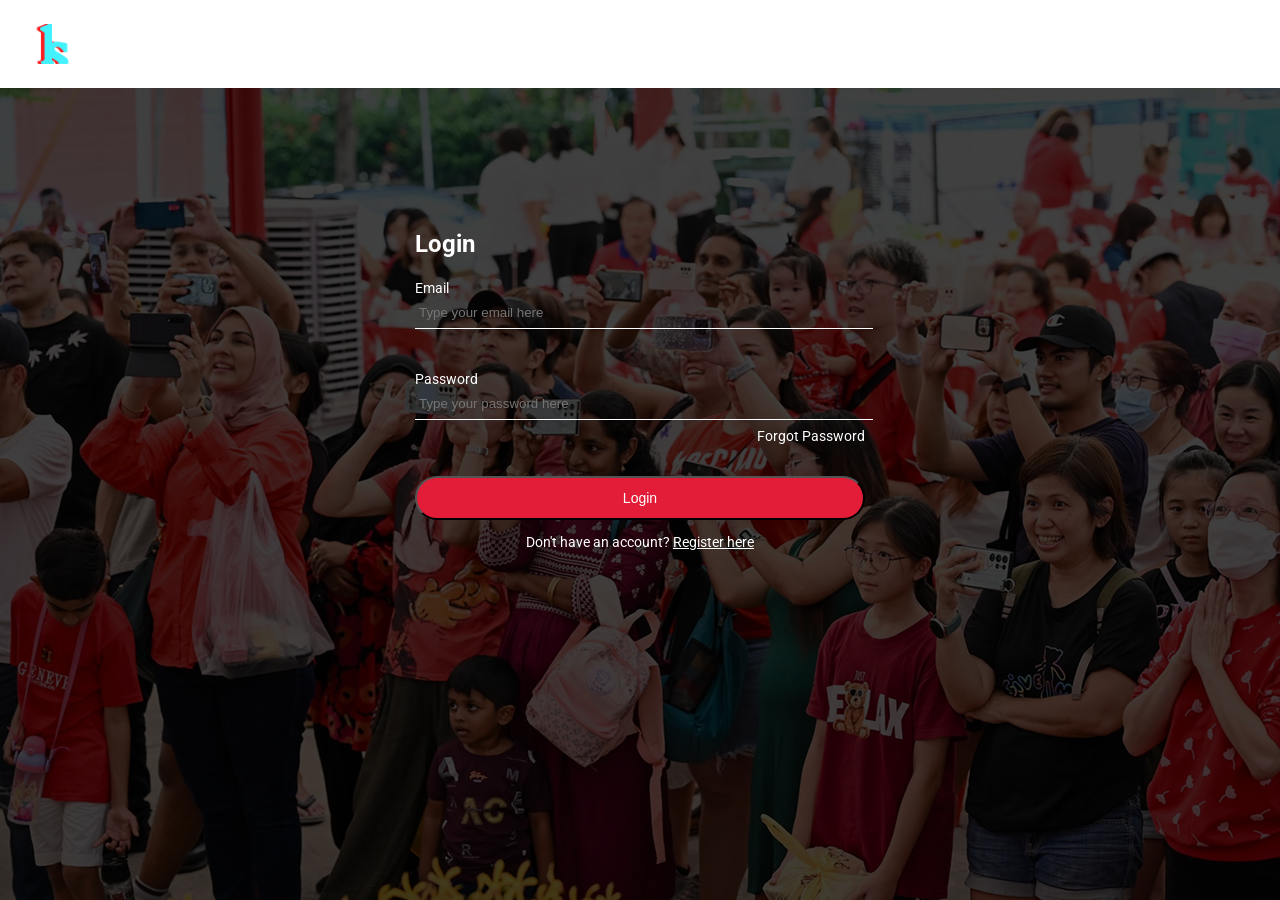
<file: www/index.htm>
<!DOCTYPE html>

<head>
    <title>Sign In</title>
    <link rel="stylesheet" href="index.css">
    <link rel="preconnect" href="https://fonts.googleapis.com">
    <link rel="preconnect" href="https://fonts.gstatic.com" crossorigin>
    <link href="https://fonts.googleapis.com/css2?family=Roboto:ital,wght@0,100..900;1,100..900&display=swap"
        rel="stylesheet">
    <meta name="viewport" content="width=device-width, initial-scale=1.0">
</head>

<body>
    <nav class="topnav">
        <img src="resources/logo.jpg" height="40">
        <ul class="topnavL">
            <!--             
            <li><a href="">Home</a></li>
            <li><a href="">News</a></li>
            <li><a href="">Contact</a></li>
            <li><a href="">About</a></li> -->

        </ul>
    </nav>

    <div class="signInFormDiv">
        <form class="signInForm">
            <h2>Login</h2>
            <div class="FormFieldSet">
                <label class="formFieldLabel" for="email">Email</label><br>
                <input class="formField" type="text" id="email" name="email" placeholder="Type your email here"><br>
                <span class="error-msg" id="email-error"></span>
            </div>

            <div class="FormFieldSet">
                <label class="formFieldLabel" for="pword">Password</label><br>
                <input class="formField" type="password" id="pword" name="pword"
                    placeholder="Type your password here"><br>
                <span class="error-msg" id="pword-error"></span>
                <span><a href="passwordRecovery.htm" class="forgotPassword">Forgot Password</a></span>
            </div>


            <button class="button" id="btn">
                Login
            </button>

            <p class="textbottom">Don't have an account? <a href="register.htm" class="link">Register here</a></p>

            </p>
        </form>
    </div>
    <script src="index.js"></script>
</body>

</html>
</file>
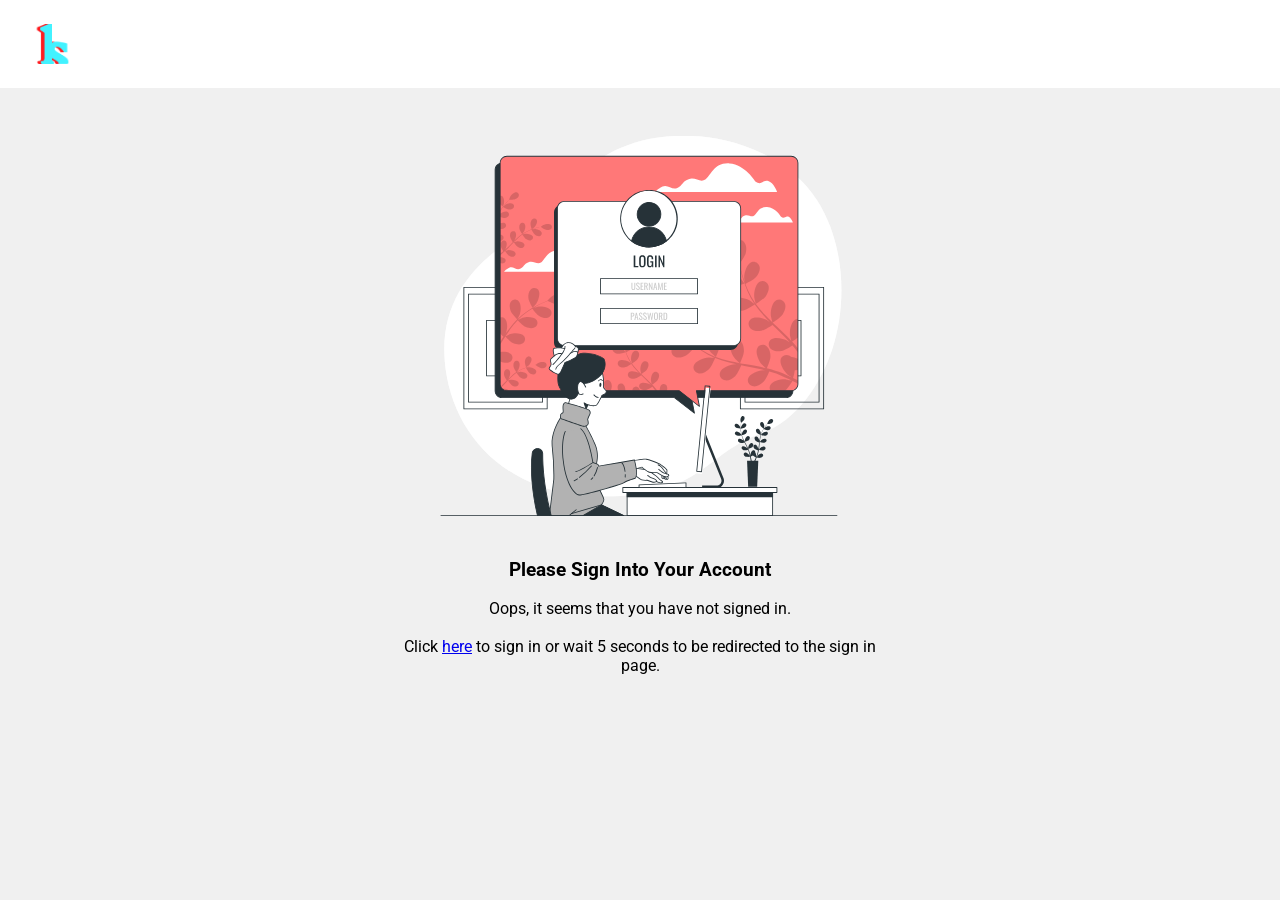
<file: www/notLoggedIn.htm>
<!DOCTYPE html>

<head>
    <title>Sign In</title>
    <meta http-equiv="refresh" content="5; url=/index.htm">
    <link rel="stylesheet" href="verified.css">
    <link rel="preconnect" href="https://fonts.googleapis.com">
    <link rel="preconnect" href="https://fonts.gstatic.com" crossorigin>
    <link href="https://fonts.googleapis.com/css2?family=Roboto:ital,wght@0,100..900;1,100..900&display=swap"
        rel="stylesheet">
    <meta name="viewport" content="width=device-width, initial-scale=1.0">
</head>

<body>
    <nav class="topnav">
        <img src="resources/logo.jpg" height="40">
    </nav>

    <div class="div">
        <img src="resources/notLoggedIn.svg" height="380">

        <div class="divtext">
            <h3>
                Please Sign Into Your Account
            </h3>
            <p> Oops, it seems that you have not signed in. <br> <br> Click <a href="/index.htm">here</a> to
                sign in or
                wait 5
                seconds to be redirected to the sign in page.</p>
        </div>



    </div>
    <script src="index.js"></script>
</body>

</html>
</file>
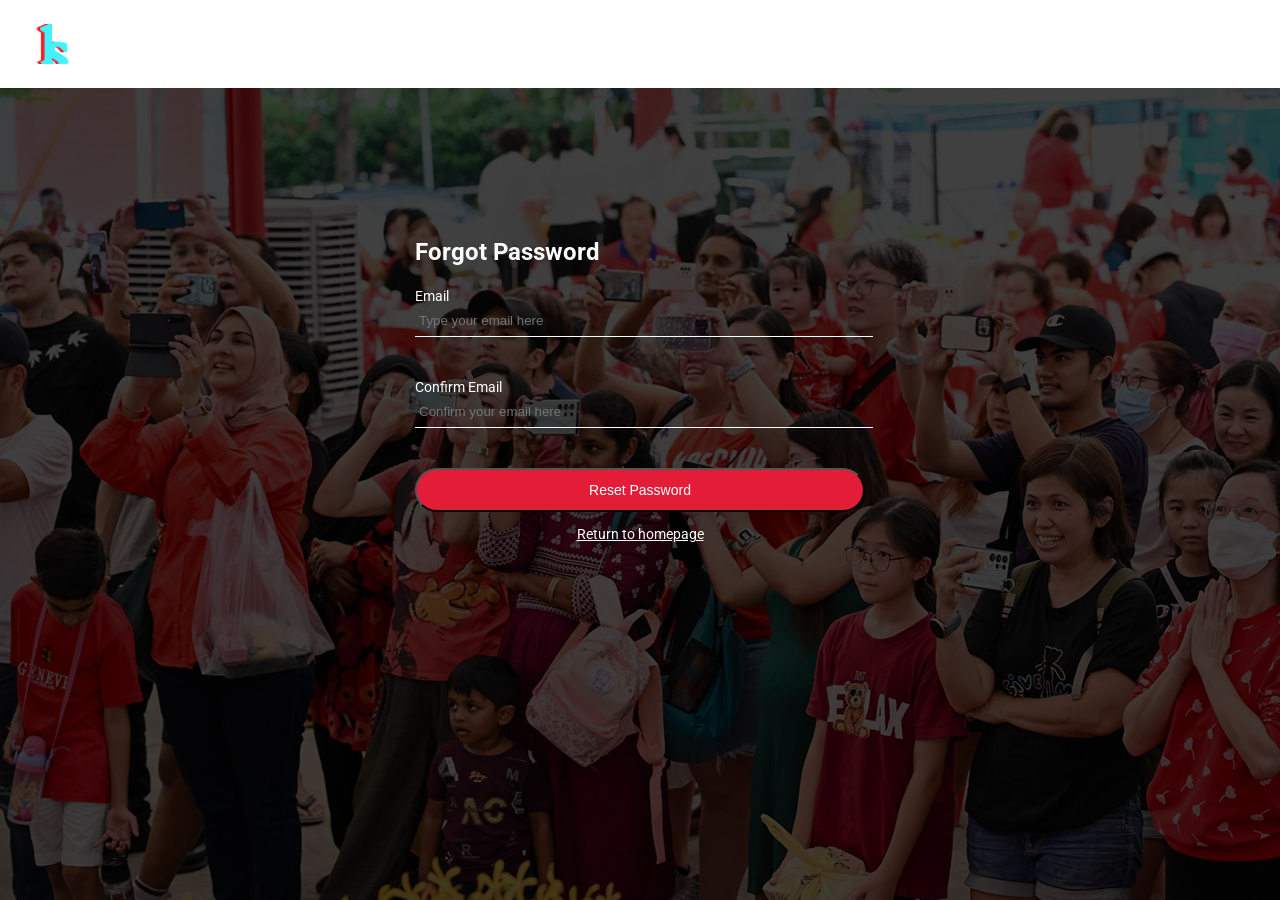
<file: www/passwordRecovery.htm>
<!DOCTYPE html>

<head>
    <title>Password Recovery</title>
    <link rel="stylesheet" href="index.css">
    <link rel="preconnect" href="https://fonts.googleapis.com">
    <link rel="preconnect" href="https://fonts.gstatic.com" crossorigin>
    <link href="https://fonts.googleapis.com/css2?family=Roboto:ital,wght@0,100..900;1,100..900&display=swap"
        rel="stylesheet">
    <meta name="viewport" content="width=device-width, initial-scale=1.0">
</head>

<body>
    <nav class="topnav">
        <img src="resources/logo.jpg" height="40">
        <ul class="topnavL">
            <!--             
            <li><a href="">Home</a></li>
            <li><a href="">News</a></li>
            <li><a href="">Contact</a></li>
            <li><a href="">About</a></li> -->

        </ul>
    </nav>

    <div class="signInFormDiv">
        <form class="signInForm">
            <h2>Forgot Password</h2>
            <div class="FormFieldSet">
                <label class="formFieldLabel" for="email">Email</label><br>
                <input class="formField" type="text" id="email" name="email" placeholder="Type your email here"><br>
                <span class="error-msg" id="email-error"></span>
                <span class="success-msg" id="email-success"></span>
            </div>

            <div class="FormFieldSet">
                <label class="formFieldLabel" for="cemail">Confirm Email</label><br>
                <input class="formField" type="text" id="cemail" name="cemail"
                    placeholder="Confirm your email here"><br>
                <span class="error-msg" id="cemail-error"></span>
            </div>


            <button class="button" id="btn">
                Reset Password
            </button>

            <p class="textbottom"><a href="index.htm" class="link">Return to homepage</a></p>

            </p>
        </form>
    </div>
    <script src="passwordRecovery.js"></script>
</body>

</html>
</file>
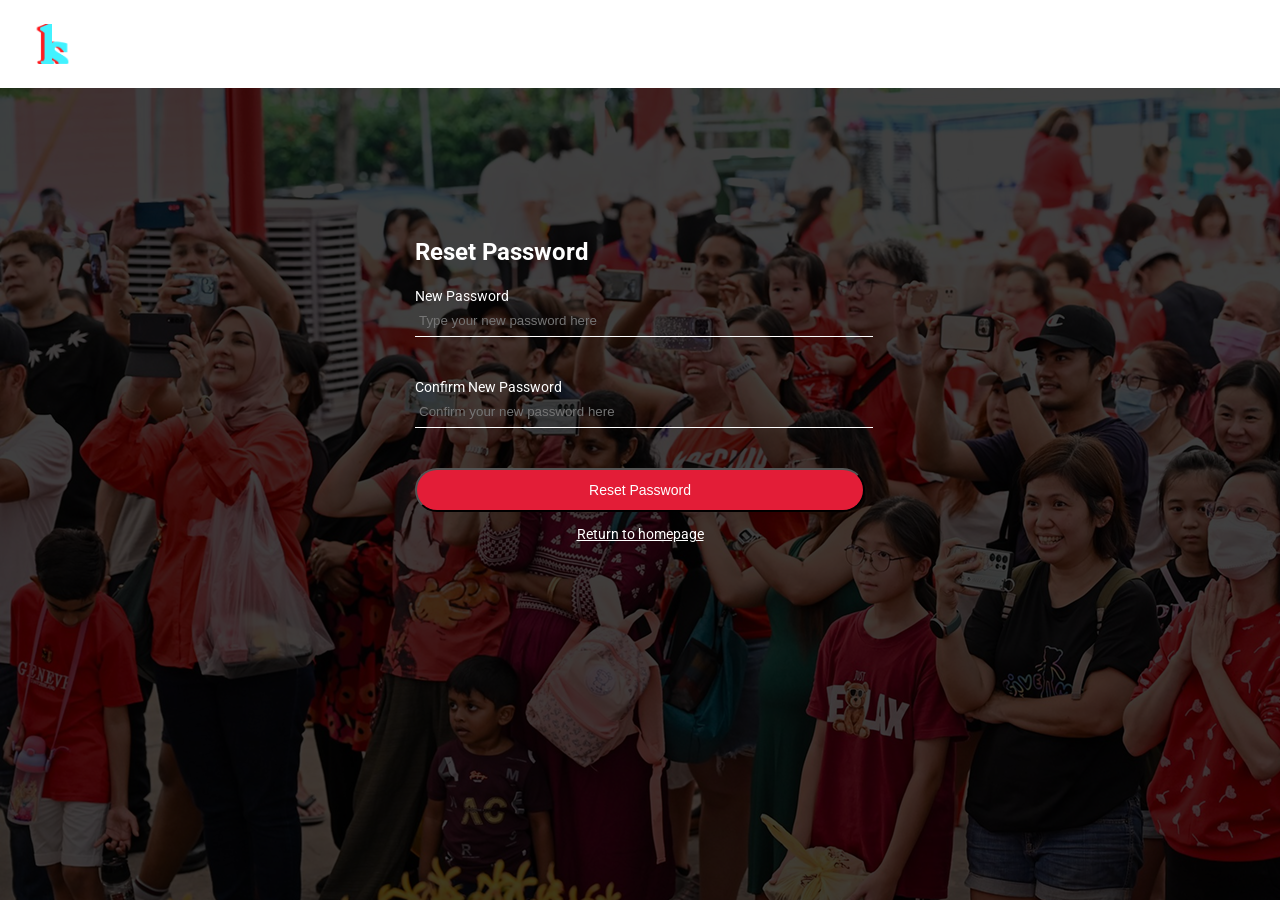
<file: www/recoverPassword.htm>
<!DOCTYPE html>

<head>
    <title>Reset Password</title>
    <link rel="stylesheet" href="index.css">
    <link rel="preconnect" href="https://fonts.googleapis.com">
    <link rel="preconnect" href="https://fonts.gstatic.com" crossorigin>
    <link href="https://fonts.googleapis.com/css2?family=Roboto:ital,wght@0,100..900;1,100..900&display=swap"
        rel="stylesheet">
    <meta name="viewport" content="width=device-width, initial-scale=1.0">
</head>

<body>
    <nav class="topnav">
        <img src="resources/logo.jpg" height="40">
        <ul class="topnavL">
            <!--             
            <li><a href="">Home</a></li>
            <li><a href="">News</a></li>
            <li><a href="">Contact</a></li>
            <li><a href="">About</a></li> -->

        </ul>
    </nav>

    <div class="signInFormDiv">
        <form class="signInForm">
            <h2>Reset Password</h2>
            <div class="FormFieldSet">
                <label class="formFieldLabel" for="password">New Password</label><br>
                <input class="formField" type="password" id="password" name="password"
                    placeholder="Type your new password here"><br>
                <span class="error-msg" id="password-error"></span>
                <span class="success-msg" id="password-success"></span>
            </div>

            <div class="FormFieldSet">
                <label class="formFieldLabel" for="cpassword">Confirm New Password</label><br>
                <input class="formField" type="password" id="cpassword" name="cpassword"
                    placeholder="Confirm your new password here"><br>
                <span class="error-msg" id="cpassword-error"></span>
            </div>


            <button class="button" id="btn">
                Reset Password
            </button>

            <p class="textbottom"><a href="index.htm" class="link">Return to homepage</a></p>

            </p>
        </form>
    </div>
    <script src="recoverPassword.js"></script>
</body>

</html>
</file>
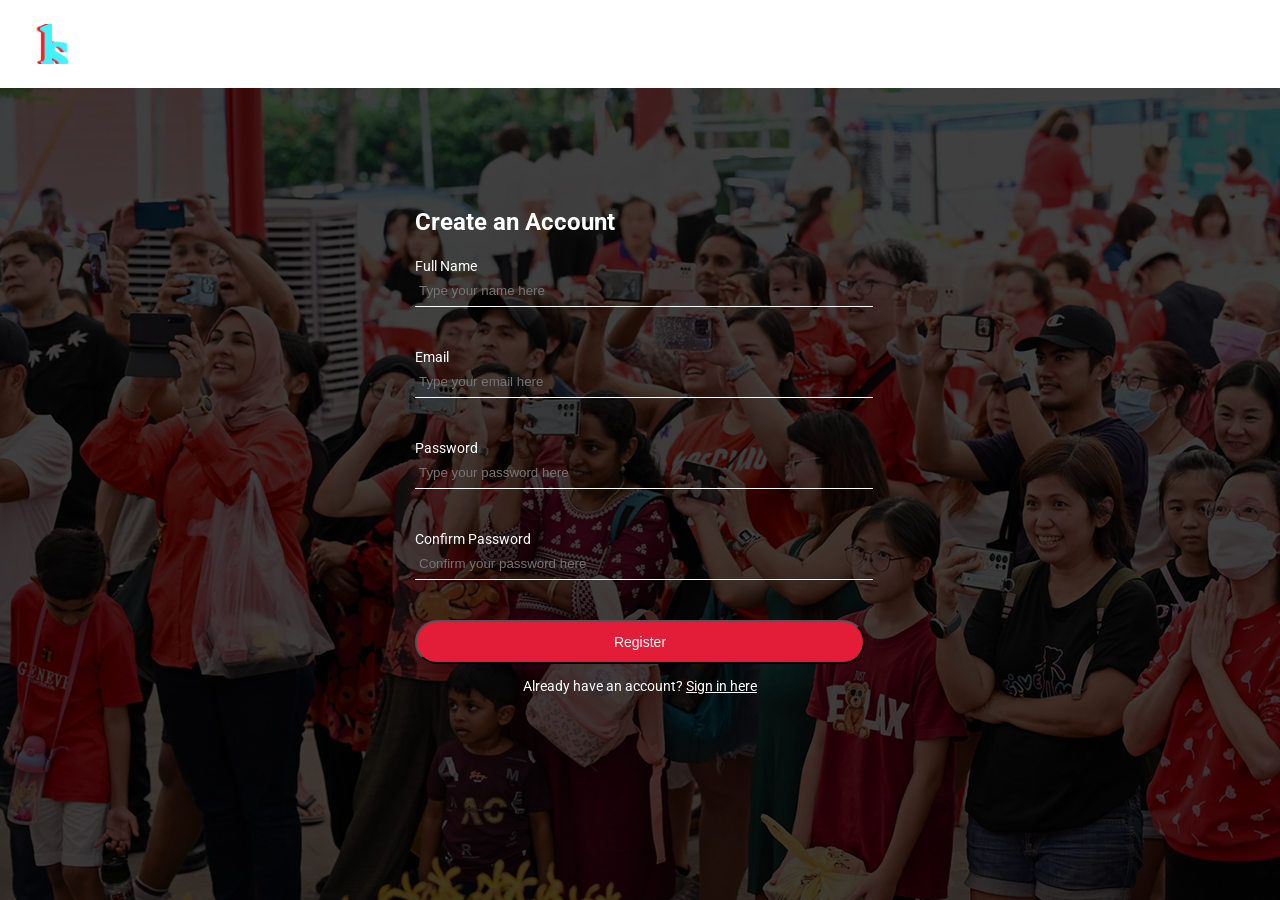
<file: www/register.htm>
<!DOCTYPE html>

<head>
    <title>Sign In</title>
    <link rel="stylesheet" href="index.css">
    <link rel="preconnect" href="https://fonts.googleapis.com">
    <link rel="preconnect" href="https://fonts.gstatic.com" crossorigin>
    <link href="https://fonts.googleapis.com/css2?family=Roboto:ital,wght@0,100..900;1,100..900&display=swap"
        rel="stylesheet">
    <meta name="viewport" content="width=device-width, initial-scale=1.0">
</head>

<body>
    <nav class="topnav">
        <img src="resources/logo.jpg" height="40">
        <ul class="topnavL">
            <!--             
            <li><a href="">Home</a></li>
            <li><a href="">News</a></li>
            <li><a href="">Contact</a></li>
            <li><a href="">About</a></li> -->

        </ul>
    </nav>

    <div class="signUpFormDiv">
        <form class="signInForm">
            <h2>Create an Account</h2>
            <div class="FormFieldSet">
                <label class="formFieldLabel" for="name">Full Name</label><br>
                <input class="formField" type="text" id="name" name="name" placeholder="Type your name here"><br>
                <span class="error-msg" id="name-error"></span>
                <span class="success-msg" id="name-success"></span>
            </div>

            <div class="FormFieldSet">
                <label class="formFieldLabel" for="email">Email</label><br>
                <input class="formField" type="text" id="email" name="email" placeholder="Type your email here"><br>
                <span class="error-msg" id="email-error"></span>
                <span class="success-msg" id="email-success"></span>
            </div>

            <div class="FormFieldSet">
                <label class="formFieldLabel" for="pword">Password</label><br>
                <input class="formField" type="password" id="pword" name="pword"
                    placeholder="Type your password here"><br>
                <span class="error-msg" id="pword-error"></span>
                <span class="success-msg" id="pword-success"></span>
            </div>

            <div class="FormFieldSet">
                <label class="formFieldLabel" for="cpword">Confirm Password</label><br>
                <input class="formField" type="password" id="cpword" name="pword"
                    placeholder="Confirm your password here"><br>
                <span class="error-msg" id="cpword-error"></span>
                <span class="success-msg" id="cpword-success"></span>
            </div>


            <button class="button" id="btn">
                Register
            </button>

            <p class="textbottom">Already have an account? <a href="index.htm" class="link">Sign in here</a></p>
        </form>
    </div>

    <script src="register.js"></script>
</body>

</html>
</file>
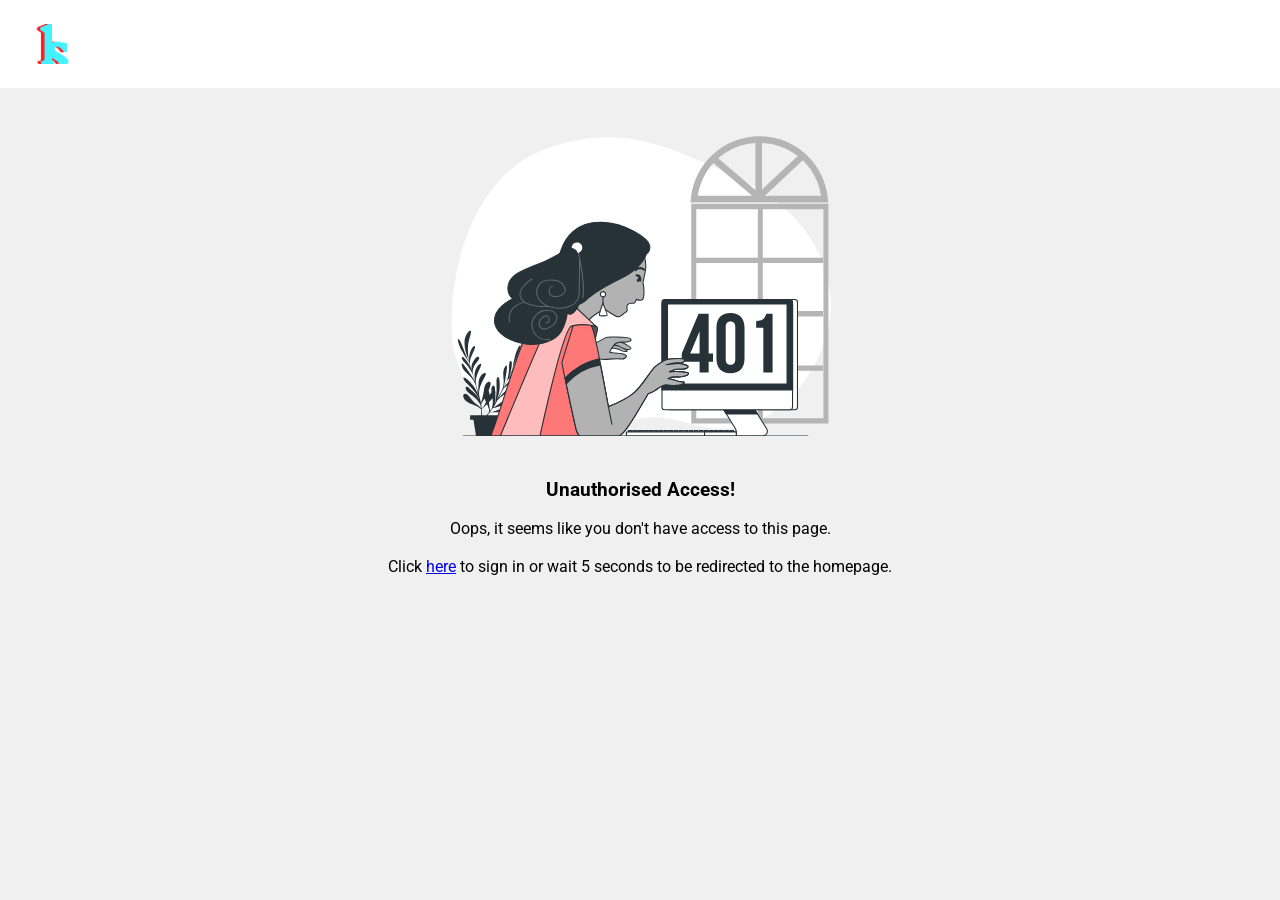
<file: www/unauthorised.htm>
<!DOCTYPE html>

<head>
    <title>Sign In</title>
    <meta http-equiv="refresh" content="5; url=/index.htm">
    <link rel="stylesheet" href="verified.css">
    <link rel="preconnect" href="https://fonts.googleapis.com">
    <link rel="preconnect" href="https://fonts.gstatic.com" crossorigin>
    <link href="https://fonts.googleapis.com/css2?family=Roboto:ital,wght@0,100..900;1,100..900&display=swap"
        rel="stylesheet">
    <meta name="viewport" content="width=device-width, initial-scale=1.0">


</head>

<body>
    <nav class="topnav">
        <img src="resources/logo.jpg" height="40">
    </nav>

    <div class="div">
        <img src="resources/unauthorised.svg" height="300">

        <div class="divtext">
            <h3>
                Unauthorised Access!
            </h3>
            <p> Oops, it seems like you don't have access to this page. <br> <br> Click <a href="/index.htm">here</a> to
                sign in or wait 5
                seconds to be redirected to the homepage.</p>
        </div>



    </div>
    <script src="index.js"></script>
</body>

</html>
</file>
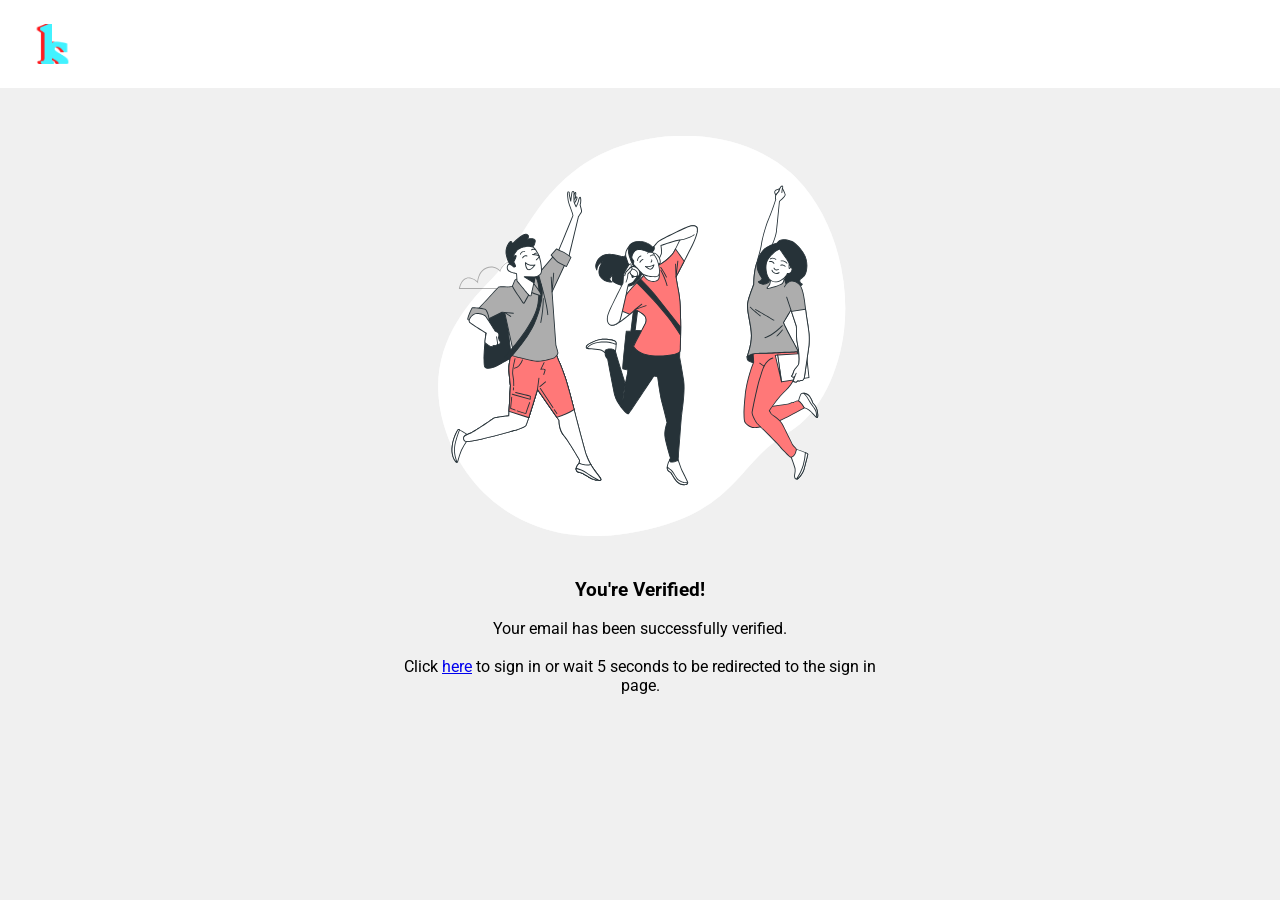
<file: www/verified.htm>
<!DOCTYPE html>

<head>
    <title>Sign In</title>
    <meta http-equiv="refresh" content="3; url=/index.htm">
    <link rel="stylesheet" href="verified.css">
    <link rel="preconnect" href="https://fonts.googleapis.com">
    <link rel="preconnect" href="https://fonts.gstatic.com" crossorigin>
    <link href="https://fonts.googleapis.com/css2?family=Roboto:ital,wght@0,100..900;1,100..900&display=swap"
        rel="stylesheet">
    <meta name="viewport" content="width=device-width, initial-scale=1.0">
</head>

<body>
    <nav class="topnav">
        <img src="resources/logo.jpg" height="40">
    </nav>

    <div class="div">
        <img src="resources/verified.svg" height="400">

        <div class="divtext">
            <h3>
                You're Verified!
            </h3>
            <p> Your email has been successfully verified. <br> <br> Click <a href="/index.htm">here</a> to sign in or
                wait 5
                seconds to be redirected to the sign in page.</p>
        </div>



    </div>
    <script src="index.js"></script>
</body>

</html>
</file>
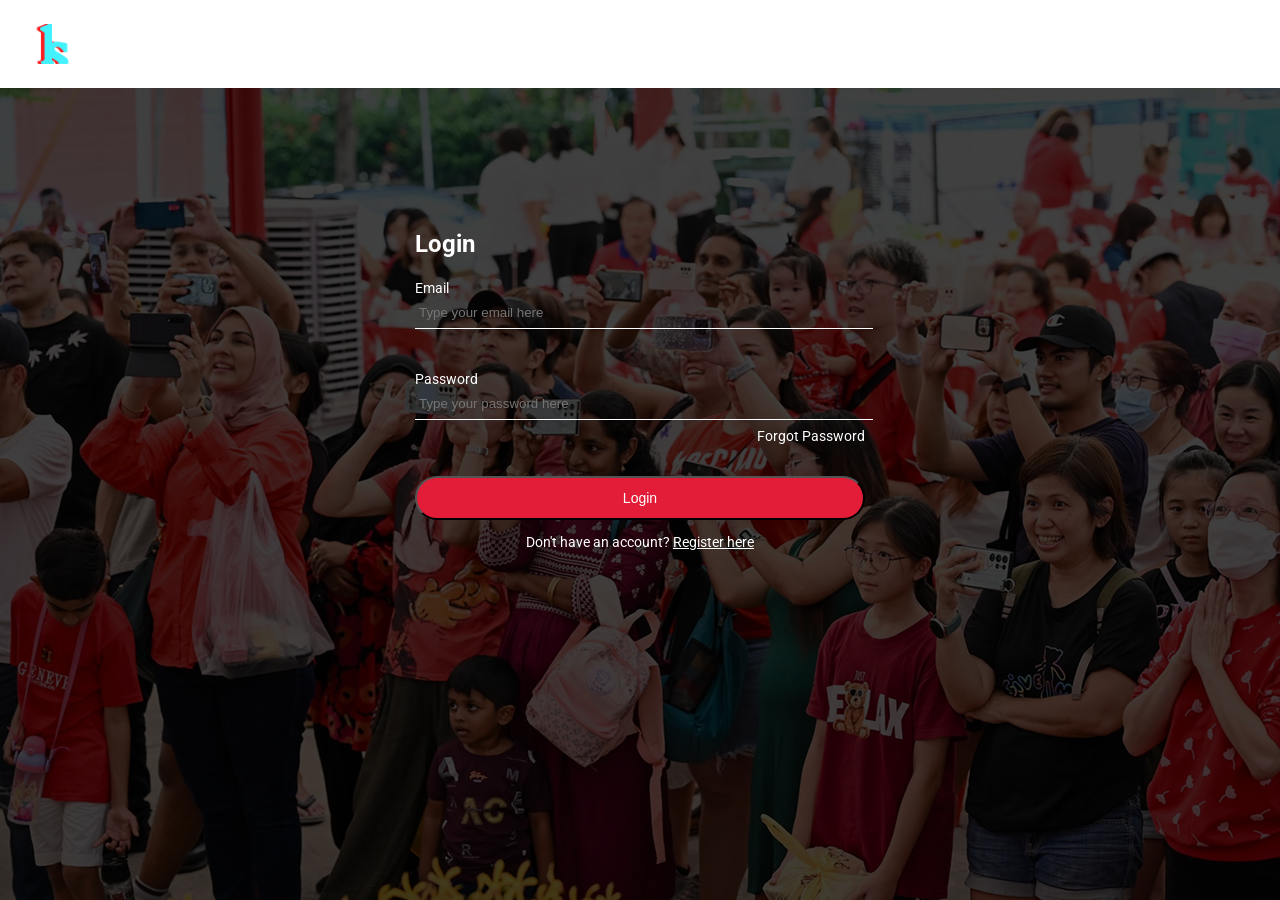
<file: www/admin/addItem.htm>
<!DOCTYPE html>

<head>
    <title>Admin Homepage</title>
    <link rel="stylesheet" href="addItem.css">
    <link rel="stylesheet" href="topnav.css">
    <link rel="stylesheet" href="switch.css">
    <link rel="preconnect" href="https://fonts.googleapis.com">
    <link rel="preconnect" href="https://fonts.gstatic.com" crossorigin>
    <link href="https://fonts.googleapis.com/css2?family=Roboto:ital,wght@0,100..900;1,100..900&display=swap"
        rel="stylesheet">
    <meta name="viewport" content="width=device-width, initial-scale=1.0">
</head>

<body>
    <div id="notificationArea" class="notification hidden"></div>
    <nav class="topnav">
        <div class="nav-left">
            <img src="../resources/logo.jpg" alt="Logo" class="nav-logo">
        </div>

        <button class="hamburger" id="hamburger">&#9776;</button>

        <div class="navright" id="nav-menu">
            <ul class="topnavL">
                <li class="unselected"><a href="/admin/homepage.htm">Manage Items</a></li>
                <li class="unselected"><a href="/admin/manageUsers.htm">Manage Users</a></li>
            </ul>
            <button id="logout">Log Out</button>
        </div>
    </nav>


    <div id="body">
        <h2>Add New Item</h2>
        <div class="formFields">

            <form>
                <div class="yourBid">
                    <label for="itemNameF">Item Name</label>
                    <input class="single" id="itemNameF" type="text" placeholder="Type item name">
                    <span class="error-msg" id="itemname-error"></span>
                </div>

                <div class="yourBid">
                    <label for="itemDescF">Item Description</label>
                    <textarea class="multi" rows="4" cols="50" placeholder="Type item description here"
                        id="itemDescF"></textarea>
                    <span class="error-msg" id="itemdesc-error"></span>
                </div>

                <div class="yourBid">
                    <label for="priceF">Starting Bid</label>
                    <div class="inputWithDollar">
                        <span class="dollarSign">$</span>
                        <input class="single" id="priceF" type="number" min="0" step="0.01"
                            placeholder="Type starting bid here">
                    </div>
                    <span class="error-msg" id="price-error"></span>
                </div>

                <div class="yourBid">
                    <label for="bidOpen">Open Bid?</label>
                    <label class="switch">
                        <input type="checkbox" id="bidOpen">
                        <span class="slider round"></span>
                    </label>
                </div>


                <div class="yourBid">
                    <label for="uploadImageF">Upload Image</label>
                    <input class="upload" id="uploadImageF" type="file" accept="image/*">
                </div>

                <button type="submit" id="submit">Add Item</button>
            </form>


        </div>


    </div>

    <script src="addItem.js"></script>
</body>

</html>
</file>
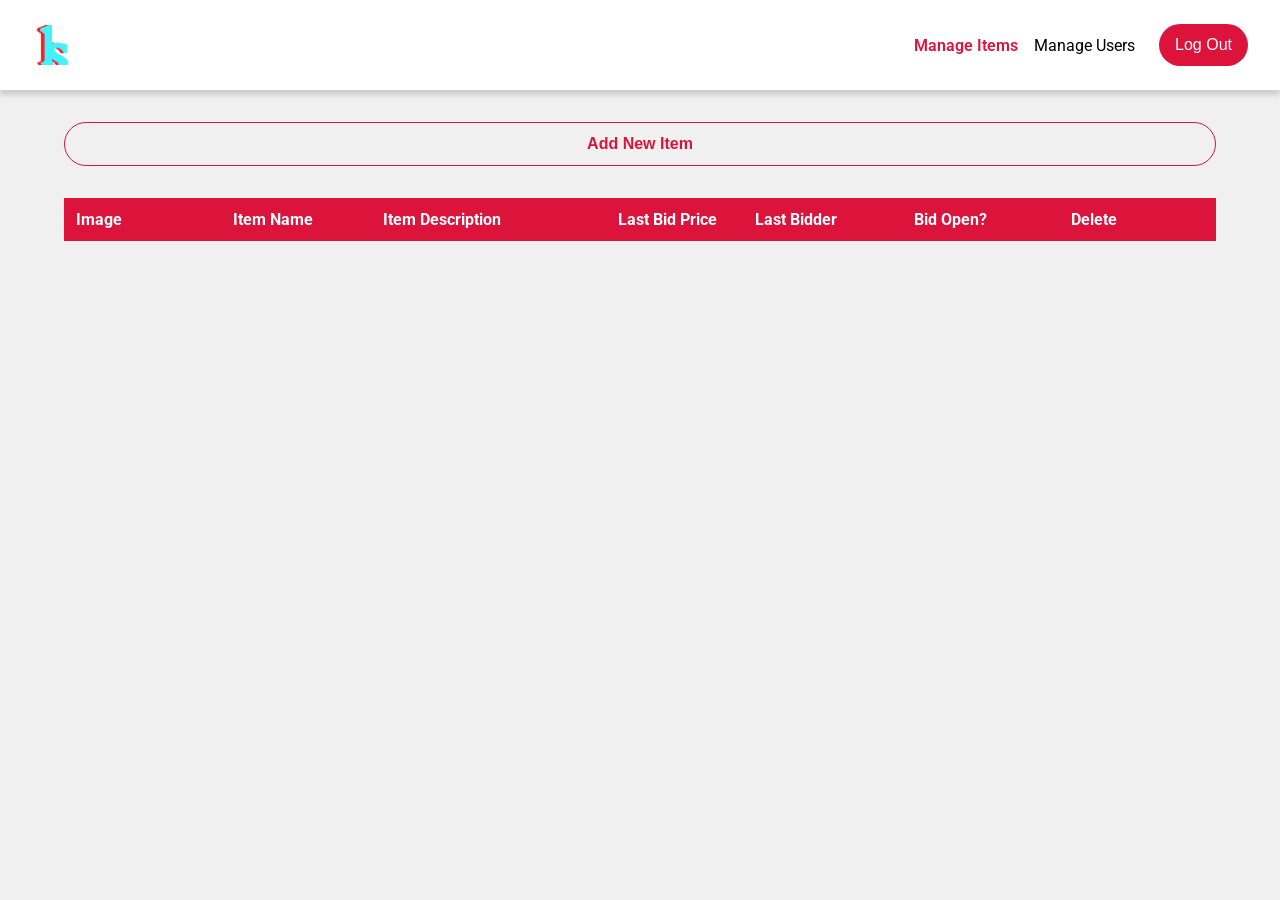
<file: www/admin/homepage.htm>
<!DOCTYPE html>

<head>
    <title>Admin Homepage</title>
    <link rel="stylesheet" href="homepage.css">
    <link rel="stylesheet" href="topnav.css">
    <link rel="stylesheet" href="switch.css">
    <link rel="stylesheet" href="../user/notification.css">
    <link rel="preconnect" href="https://fonts.googleapis.com">
    <link rel="preconnect" href="https://fonts.gstatic.com" crossorigin>
    <link href="https://fonts.googleapis.com/css2?family=Roboto:ital,wght@0,100..900;1,100..900&display=swap"
        rel="stylesheet">
    <meta name="viewport" content="width=device-width, initial-scale=1.0">

</head>

<body>
    <div id="notificationArea" class="notification hidden"></div>
    <nav class="topnav">
        <div class="nav-left">
            <img src="../resources/logo.jpg" alt="Logo" class="nav-logo">
        </div>

        <button class="hamburger" id="hamburger">&#9776;</button>

        <div class="navright" id="nav-menu">
            <ul class="topnavL">
                <li class="selected"><a href="">Manage Items</a></li>
                <li class="unselected"><a href="/admin/manageUsers.htm">Manage Users</a></li>
            </ul>
            <button id="logout">Log Out</button>
        </div>
    </nav>


    <div id="body">

        <div id="btnDiv"><button id="addItemBtn">Add New
                Item</button></div>
        <table id="tableOfItems">
            <thead>
                <tr id="headers">
                    <th id="image" width="10vw">Image</th>
                    <th id="itemName" width="20vw">Item Name</th>
                    <th id="itemDesc" width="20vw">Item Description</th>
                    <th id="price" width="10vw">Last Bid Price</th>
                    <th id="lastBidder" width="20vw">Last Bidder</th>
                    <th id="bidOpen" width="10vw">Bid Open?</th>
                    <th id="bidAction" width="10vw">Delete</th>
                </tr>
            </thead>
            <tbody>

            </tbody>
        </table>

    </div>


    <script src="homepage.js"></script>
</body>

</html>
</file>
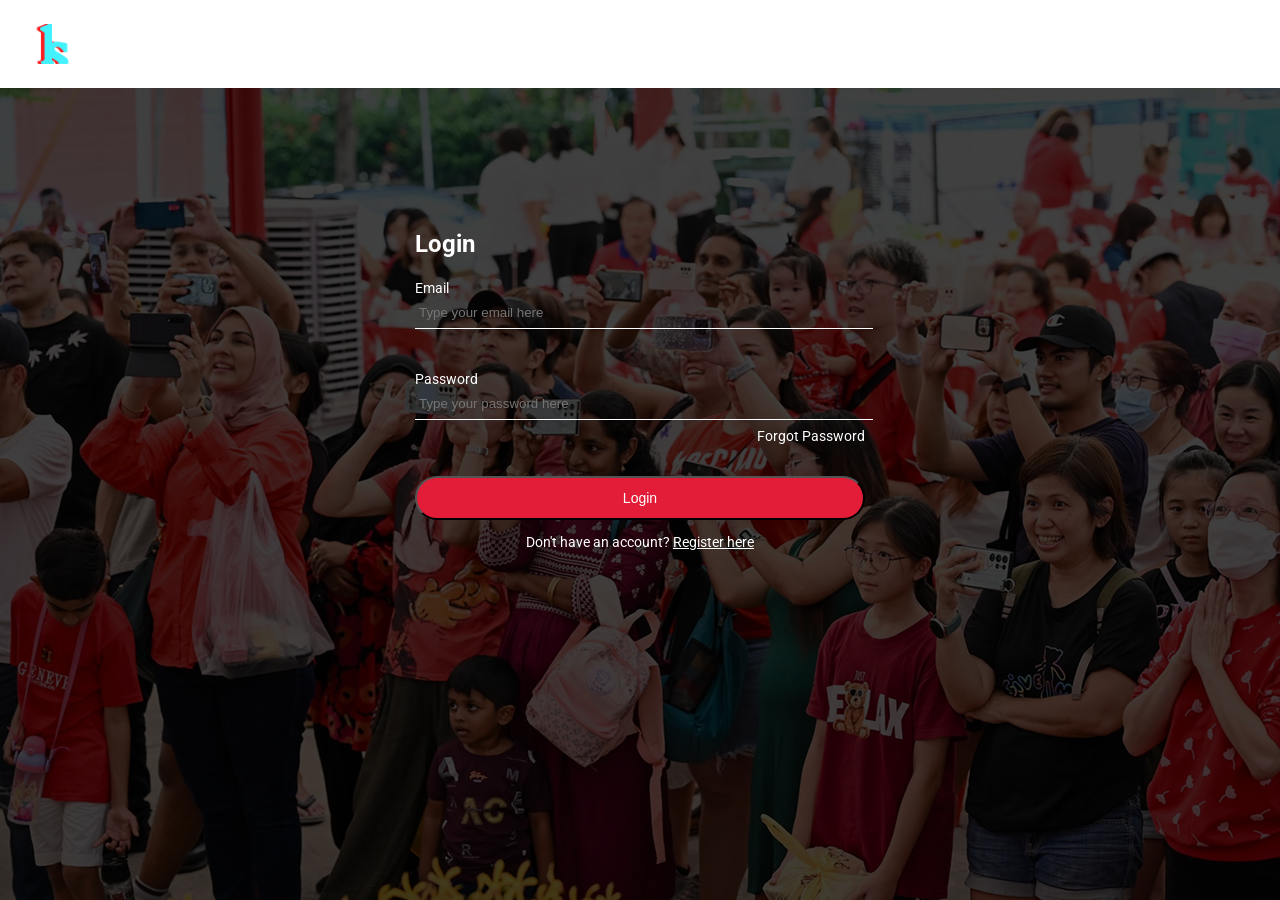
<file: www/admin/manageUsers.htm>
<!DOCTYPE html>

<head>
    <title>Admin Homepage</title>
    <link rel="stylesheet" href="homepage.css">
    <link rel="stylesheet" href="topnav.css">
    <link rel="stylesheet" href="../user/notification.css">
    <link rel="preconnect" href="https://fonts.googleapis.com">
    <link rel="preconnect" href="https://fonts.gstatic.com" crossorigin>
    <link href="https://fonts.googleapis.com/css2?family=Roboto:ital,wght@0,100..900;1,100..900&display=swap"
        rel="stylesheet">
</head>

<body>
    <div id="notificationArea" class="notification hidden"></div>
    <nav class="topnav">
        <div class="nav-left">
            <img src="../resources/logo.jpg" alt="Logo" class="nav-logo">
        </div>

        <button class="hamburger" id="hamburger">&#9776;</button>

        <div class="navright" id="nav-menu">
            <ul class="topnavL">
                <li class="unselected"><a href="/admin/homepage.htm">Manage Items</a></li>
                <li class="selected"><a href="">Manage Users</a></li>
            </ul>
            <button id="logout">Log Out</button>
        </div>
    </nav>


    <div id="body">
        <table id="tableOfItems">
            <thead>
                <tr id="headers">
                    <th id="name" width="40vw">Name</th>
                    <th id="email" width="40vw">Email</th>
                    <th id="deleteAction" width="10vw">Delete</th>
                </tr>
            </thead>
            <tbody></tbody>
        </table>


    </div>


    <script src="manageUsers.js"></script>
</body>

</html>
</file>
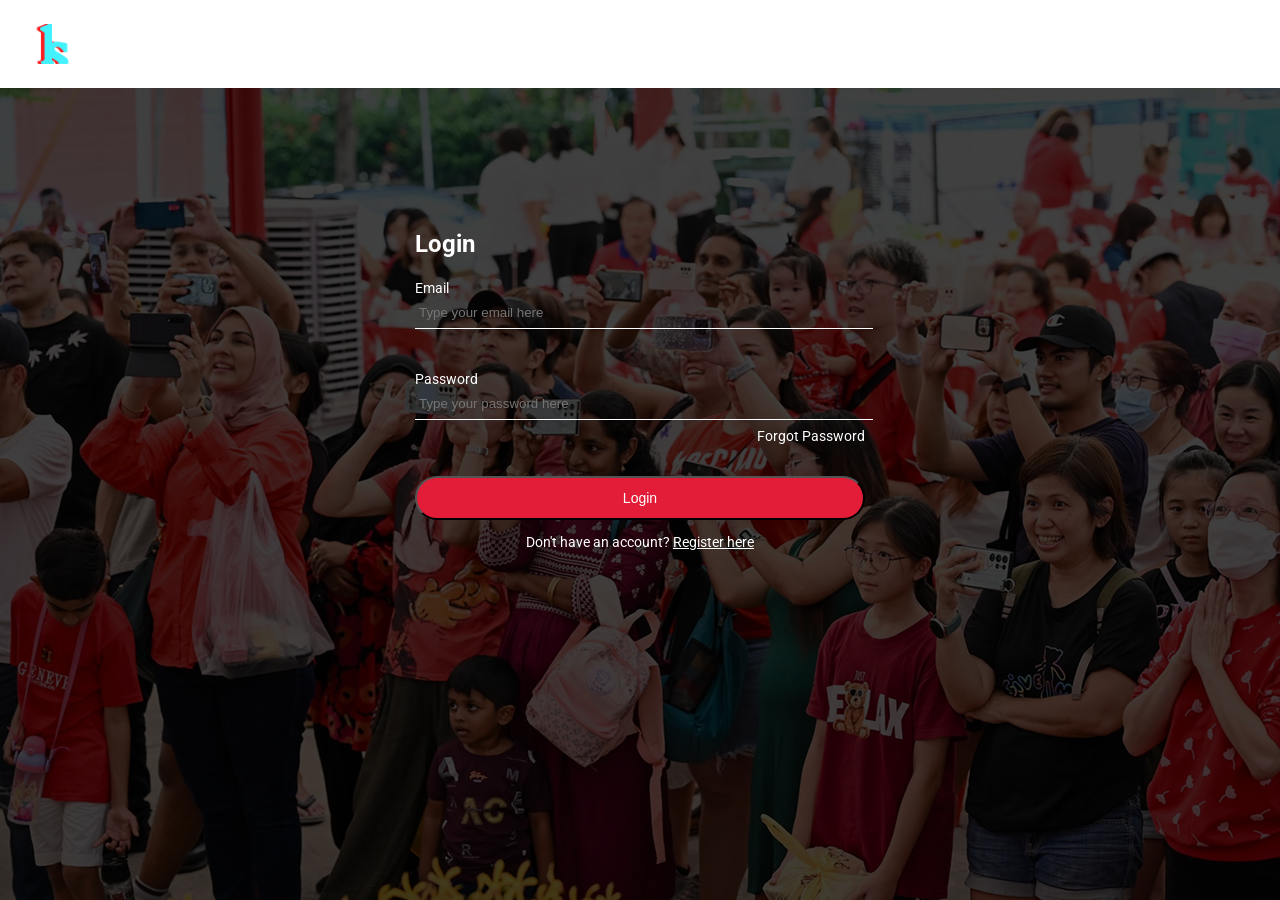
<file: www/user/bidItem.htm>
<!DOCTYPE html>

<head>
    <title>Admin Homepage</title>
    <link rel="stylesheet" href="bidItem.css">
    <link rel="stylesheet" href="notification.css">
    <link rel="stylesheet" href="topnav.css">
    <link rel="preconnect" href="https://fonts.googleapis.com">
    <link rel="preconnect" href="https://fonts.gstatic.com" crossorigin>
    <link href="https://fonts.googleapis.com/css2?family=Roboto:ital,wght@0,100..900;1,100..900&display=swap"
        rel="stylesheet">
    <meta name="viewport" content="width=device-width, initial-scale=1.0">
</head>

<body>
    <div id="notificationArea" class="notification hidden"></div>
    <nav class="topnav">
        <div class="nav-left">
            <img src="../resources/logo.jpg" alt="Logo" class="nav-logo">
        </div>

        <button class="hamburger" id="hamburger">&#9776;</button>

        <div class="navright" id="nav-menu">
            <ul class="topnavL">
                <li class="unselected"><a href="/user/homepage.htm">All Items</a></li>
                <li class="unselected"><a href="/user/myBids.htm">My Bids</a></li>
                <li class="unselected"><a href="/user/profile.htm">Profile</a></li>
            </ul>
            <button id="logout">Log Out</button>
        </div>
    </nav>

    <div id="body">
        <h2 id="itemNameF">Title</h2>
        <div class="itemInfo">
            <img id="imgF">
            <div class="subItemInfo">
                <div class="set">
                    <h4>Item Description</h4>
                    <p id="descF"></p>
                </div>

                <div class="set">
                    <h4>Last Bidder</h4>
                    <p id="lastBidderF"></p>
                </div>

                <div class="set">
                    <h4>Current Bid Amount</h4>
                    <p id="currentBidF"></p>
                </div>
            </div>

        </div>
        <div class="yourBid">
            <label>Your Bid</label>
            <input type=" text" id='bid' placeholder="Type your bid here...">
            <span class="error-msg" id="bid-error"></span>
            <span class="success-msg" id="bid-success"></span>
        </div>

        <button id="submit">Bid for Item</button>


    </div>

    <script src="bidItem.js"></script>
</body>

</html>
</file>
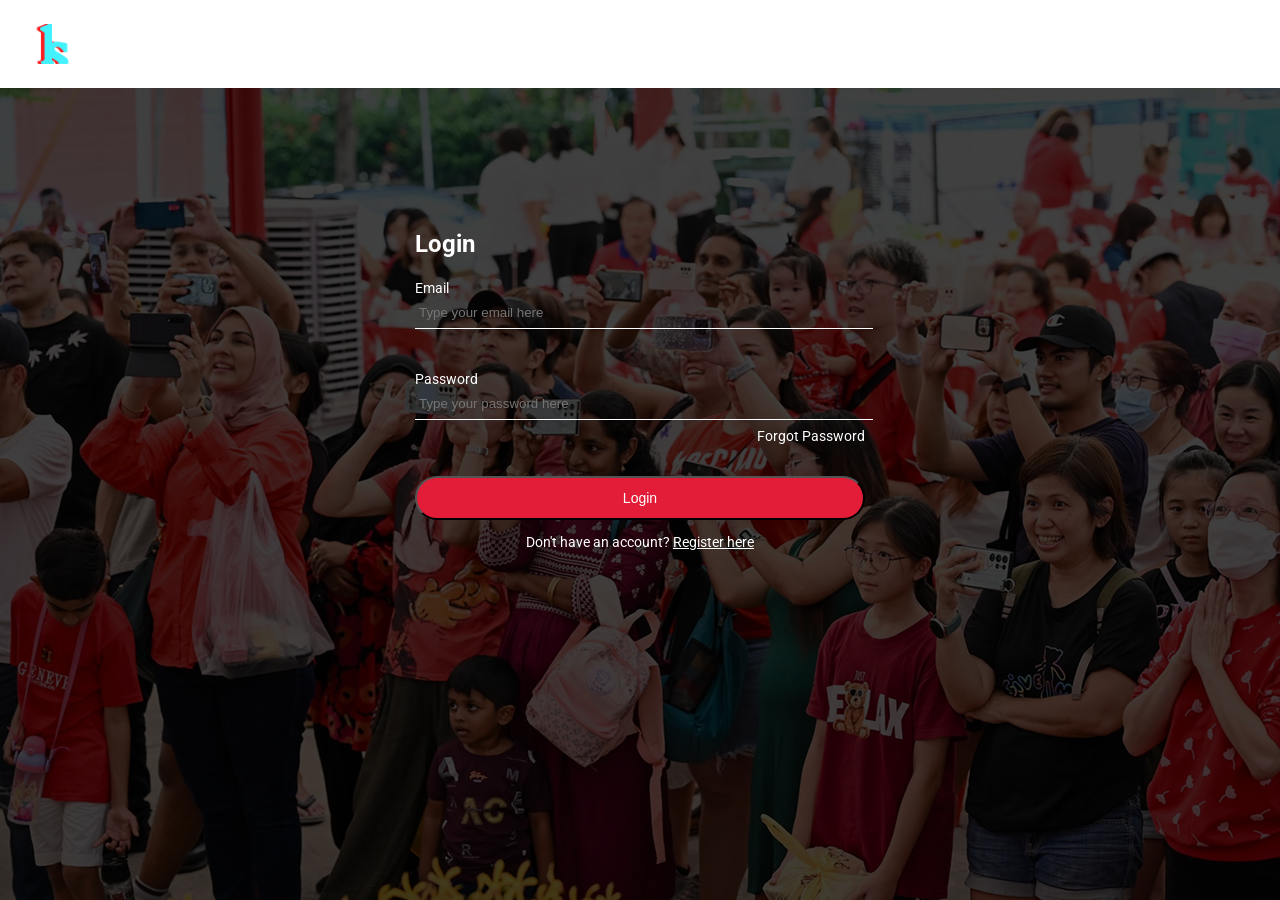
<file: www/user/profile.htm>
<!DOCTYPE html>

<head>
    <title>Admin Homepage</title>
    <link rel="stylesheet" href="profile.css">
    <link rel="stylesheet" href="topnav.css">
    <link rel="stylesheet" href="notification.css">
    <link rel="preconnect" href="https://fonts.googleapis.com">
    <link rel="preconnect" href="https://fonts.gstatic.com" crossorigin>
    <link href="https://fonts.googleapis.com/css2?family=Roboto:ital,wght@0,100..900;1,100..900&display=swap"
        rel="stylesheet">
    <meta name="viewport" content="width=device-width, initial-scale=1.0">
</head>

<body>
    <div id="notificationArea" class="notification hidden"></div>
    <nav class="topnav">
        <div class="nav-left">
            <img src="../resources/logo.jpg" alt="Logo" class="nav-logo">
        </div>

        <button class="hamburger" id="hamburger">&#9776;</button>

        <div class="navright" id="nav-menu">
            <ul class="topnavL">
                <li class="unselected"><a href="/user/homepage.htm">All Items</a></li>
                <li class="unselected"><a href="/user/myBids.htm">My Bids</a></li>
                <li class="selected"><a href="">Profile</a></li>
            </ul>
            <button id="logout">Log Out</button>
        </div>
    </nav>

    <div id="body">
        <h3>Your Profile</h3>

        <div class="yourBid">
            <label>Your Name</label>
            <input type="text" id='nameF'>
            <span class="error-msg" id="name-error"></span>
            <span class="success-msg" id="name-success"></span>
        </div>

        <div class="yourBid">
            <label>Your Email</label>
            <input type="text" id='emailF'>
            <span class="error-msg" id="email-error"></span>
            <span class="success-msg" id="email-success"></span>
        </div>

        <button id="submit" class="btn">Save Changes</button>


    </div>

    <div id="body">
        <h3>Change Password</h3>

        <div class="yourBid">
            <label>Your Current Password</label>
            <input type="password" id='cPasswordF' placeholder="Type your current password here">
            <span class="error-msg" id="cPassword-error"></span>
            <span class="success-msg" id="cpassword-success"></span>
        </div>

        <div class="yourBid">
            <label>Your New Password</label>
            <input type="password" id='nPasswordF' placeholder="Type your new password here">
            <span class="error-msg" id="nPassword-error"></span>
            <span class="success-msg" id="nPassword-success"></span>
        </div>

        <button id="changePassword" class="btn">Change Password</button>


    </div>


    <script src="profile.js"></script>
</body>

</html>
</file>
<file: www/index.css>
body {
    background-color: white;
    background-image: url(resources/signInBg.png);
    margin: 0 auto;
    height: 100vh;
    width: 100vw;
    font-family: "Roboto", sans-serif;
}

.topnav {
    margin: 0 auto;
    background-color: white;
    display: flex;
    flex-direction: row;
    justify-content: space-between;
    padding-left: 32px;
    padding-right: 40px;
    padding-top: 24px;
    padding-bottom: 24px;
}

.topnav ul {
    list-style-type: none;
    display: flex;
    flex-direction: row;
    gap: 16px;
    margin: 0;
    padding: 0;
    align-items: center;
}



.topnavL li a {
    color: black;
    text-decoration: none;

}

.signInFormDiv {
    width: 100vw;
    height: 70vh;
    display: flex;
    flex-direction: column;
    align-items: center;
}

.signUpFormDiv {
    width: 100vw;
    height: 80vh;
    display: flex;
    flex-direction: column;
    align-items: center;
}

.signInForm {
    color: white;
    margin: auto;
    width: 50vh;
    display: flex;
    flex-direction: column;
}

.formFieldLabel {
    font-size: 14px;
    width: 100%;
}

.formField {
    background-color: transparent;
    color: white;
    border: none;
    border-bottom: 1px solid #fff;
    padding: 8px 4px;
    outline: none;
    /* margin-bottom: 16px; */
    width: 100%;
}

.formField:focus {
    border-bottom: 2px solid #007BFF;
}

.FormFieldSet {
    margin-bottom: 32px;
}

.button {
    background-color: #E31D37;
    width: 100%;
    color: white;
    padding: 12px;
    text-align: center;
    border-radius: 40px;
    font-size: 14px;

}

.button:hover {
    border-color: white;
    background-color: white;
    color: crimson;
    border-width: 1px;
}

.textbottom {
    font-size: 14px;
    text-align: center;
}

.link {
    color: white;
}

a:hover {
    color: aqua;
}

.error {
    border-color: red;
}

.error-msg {
    color: red;
    font-size: 0.875rem;
    display: block;
    margin-top: 8px;
}


.success-msg {
    color: rgb(80, 255, 80);
    font-size: 0.875rem;
    display: block;
    margin-top: 8px;
}

.forgotPassword {
    color: white;
    font-size: 0.875rem;
    display: block;
    margin-top: 8px;
    text-align: right;
    text-decoration: none;

}

@media (max-width: 600px) {
    .topnav {
        width: 100%;
        flex-direction: column;
        padding: 16px;
        gap: 16px;
        align-items: flex-start;
    }

    .signInFormDiv {
        height: auto;
        padding: 24px 16px;
    }

    .signInForm {
        width: 100%;
        max-width: 400px;
    }

    .formField,
    .button {
        font-size: 16px;
    }

    .button {
        padding: 14px;
    }

    .textbottom,
    .formFieldLabel,
    .forgotPassword {
        font-size: 16px;
    }

    .signUpFormDiv {
        padding: 16px;
        height: auto;
    }

    .signInForm {
        width: 100%;
        max-width: 360px;
    }

    h2 {
        font-size: 1.5rem;
        text-align: center;
    }

    input.formField {
        font-size: 1rem;
        padding: 12px 8px;
        box-sizing: border-box;
    }

    .FormFieldSet {
        width: 100%;
    }

    .button {
        font-size: 1rem;
        padding: 14px;
        margin-top: 8px;
    }

    .textbottom {
        font-size: 1rem;
        margin-top: 16px;
    }
}
</file>
<file: www/verified.css>
body {
    background-color: #f0f0f0;
    margin: 0 auto;
    height: 100vh;
    width: 100vw;
    font-family: "Roboto", sans-serif;
}

.topnav {
    margin: 0 auto;
    background-color: white;
    display: flex;
    flex-direction: row;
    justify-content: space-between;
    padding-left: 32px;
    padding-right: 40px;
    padding-top: 24px;
    padding-bottom: 24px;
}

.topnav ul {
    list-style-type: none;
    display: flex;
    flex-direction: row;
    gap: 16px;
    margin: 0;
    padding: 0;
    align-items: center;
}



.topnavL li a {
    color: black;
    text-decoration: none;

}

.div {
    width: 85vw;
    height: 80vh;
    margin: auto;
    margin-top: 3em;
    display: flex;
    flex-direction: column;
    align-items: center;
    gap: 24px
}

.divtext {
    text-align: center;
    width: 40vw;
}

@media (max-width: 600px) {
    .topnav {
        width: 100%;
        flex-direction: column;
        align-items: flex-start;
        padding: 16px;
        gap: 8px;
    }

    .div {
        width: 100vw;
        padding: 0 16px;
    }

    .divtext {
        width: 100%;
        font-size: 1rem;
    }

    .divtext h3 {
        font-size: 1.25rem;
    }

    .divtext p {
        font-size: 1rem;
        line-height: 1.6;
    }

    .div img {
        height: auto;
        max-width: 80%;
    }
}
</file>
<file: www/admin/addItem.css>
body {
    background-color: #F0F0F0;
    margin: 0 auto;
    height: 100vh;
    width: 100vw;
    font-family: "Roboto", sans-serif;
    align-items: center;
    font-size: 1em;
}

#body {
    width: 90vw;
    background-color: white;
    margin: auto;
    padding: 32px;
    margin-top: 32px
}

.itemInfo {
    display: flex;
    flex-direction: row;
    justify-content: space-between;
}

.subItemInfo {
    width: 60vw;
}

.yourBid {
    display: flex;
    flex-direction: column;
    width: auto;
    margin-bottom: 24px;
    gap: 8px;
}

label {
    font-weight: 600;
}

input.single {
    height: 40px;
    padding-left: 16px;
    width: 100%;
    background-color: #F0F0F0;
    border: 0;
    border-bottom: 1px solid #898989;
    font-size: inherit;
}

input.upload {
    margin-top: 8px;
    padding-left: 16px;
    font-size: inherit;
}

#itemNameF {
    width: auto;
}

textarea.multi {
    width: auto;
    height: 80px;
    padding-left: 16px;
    padding-top: 12px;
    background-color: #F0F0F0;
    border: 0;
    border-bottom: 1px solid #898989;
    font-family: inherit;
    font-size: 1em;
}

#submit {
    width: 90vw;
    font-size: 16px;
    background-color: crimson;
    color: white;
    margin-top: 32px;
    padding-top: 12px;
    padding-bottom: 12px;
    border: none;
    border-radius: 40px;
    font-weight: 600;
}

.inputWithDollar {
    position: relative;
    display: flex;
    align-items: center;
    width: 100%;
}

.inputWithDollar .dollarSign {
    position: absolute;
    left: 12px;
    font-size: 16px;
    font-weight: 600;
    color: #333;
    pointer-events: none;
}

.inputWithDollar input {
    padding-left: 28px;
    /* make room for dollar sign */
}

.error {
    border-color: red;
}

.error-msg {
    color: red;
    font-size: 0.875rem;
    margin-top: 4px;
    display: block;
}

.navright {
    display: flex;
    flex-direction: row;
    gap: 24px;
}

@media (max-width: 768px) {

    #body {
        width: 90vw;
        padding: 16px;
        box-sizing: border-box;
    }

    .itemInfo,
    .subItemInfo {
        flex-direction: column;
        width: 100%;
    }

    .yourBid {
        width: auto;
        margin: 16px;
    }

    input.single,
    textarea.multi,
    input.upload {
        font-size: 1rem;
        width: auto;
    }

    .inputWithDollar input {
        width: 100%;
    }

    #submit {
        width: 100%;
        font-size: 1.1rem;
        padding: 14px 0;
        border-radius: 40px;
        margin-top: 24px;
        text-align: center;
    }
}
</file>
<file: www/admin/topnav.css>
.topnav {
    display: flex;
    flex-direction: row;
    justify-content: space-between;
    flex-wrap: wrap;
    padding: 24px 32px;
    background-color: white;
    box-shadow: rgba(0, 0, 0, 0.15) 0px 5px 5px;
    align-items: center;
    row-gap: 12px;
}

.nav-logo {
    height: 40px;
    max-width: 100%;
}

.nav-left {
    display: flex;
    align-items: center;
    gap: 16px;
}

.hamburger {
    display: none;
    font-size: 28px;
    background: none;
    border: none;
    cursor: pointer;
    color: crimson;
}

.navright {
    display: flex;
    flex-direction: row;
    gap: 24px;
    align-items: center;
}

.topnav ul {
    list-style-type: none;
    display: flex;
    gap: 16px;
    margin: 0;
    padding: 0;
    align-items: center;
}

.topnavL li a {
    text-decoration: none;
    color: black;
}

li.unselected a:hover {
    color: crimson;
}

li.selected a {
    color: crimson;
    font-weight: 600;
}

#logout {
    background-color: crimson;
    color: white;
    font-weight: 400;
    font-size: 1em;
    border-radius: 30px;
    border-width: 0;
    padding: 12px 16px;
    cursor: grab;
}

/* ========== MOBILE ========== */
@media (max-width: 768px) {
    .hamburger {
        display: block;
        margin-left: auto;
    }

    .navright {
        display: none;
        width: 100%;
        flex-direction: column;
        justify-content: center;
        align-items: center;
        text-align: center;
        gap: 16px;
    }

    .navright.show {
        display: flex;
    }

    .topnavL {
        display: flex;
        flex-direction: column;
        align-items: center;
        gap: 8px;
        width: 100%;
        padding: 0;
    }


    .topnavL ul {
        flex-direction: column;
    }

    .topnavL li {
        width: 100%;
    }

    .topnavL li a {
        font-size: 1rem;
        display: block;
        width: 100%;
        text-align: center;
        padding: 8px 0;
    }

    #logout {
        width: 100%;
        padding: 14px 0;
        text-align: center;
    }
}
</file>
<file: www/admin/switch.css>
/* switch css */

.switch {
    position: relative;
    display: inline-block;
    width: 60px;
    height: 34px;
}

.switch input {
    opacity: 0;
    width: 0;
    height: 0;
}

.slider {
    position: absolute;
    cursor: pointer;
    top: 0;
    left: 0;
    right: 0;
    bottom: 0;
    background-color: #ccc;
    -webkit-transition: .4s;
    transition: .4s;
}

.slider:before {
    position: absolute;
    content: "";
    height: 26px;
    width: 26px;
    left: 4px;
    bottom: 4px;
    background-color: white;
    -webkit-transition: .4s;
    transition: .4s;
}

input:checked+.slider {
    background-color: #2196F3;
}

input:focus+.slider {
    box-shadow: 0 0 1px #2196F3;
}

input:checked+.slider:before {
    -webkit-transform: translateX(26px);
    -ms-transform: translateX(26px);
    transform: translateX(26px);
}

/* Rounded sliders */
.slider.round {
    border-radius: 34px;
}

.slider.round:before {
    border-radius: 50%;
}
</file>
<file: www/admin/homepage.css>
/* ========== BASE STYLES ========== */
body {
    background-color: #F0F0F0;
    margin: 0 auto;
    height: 100vh;
    width: 100vw;
    font-family: "Roboto", sans-serif;
    align-items: center;
}

/* ========== BUTTON ========== */
#btnDiv {
    display: flex;
    justify-content: center;
    width: 100%;
}

#addItemBtn {
    width: 90vw;
    font-size: 16px;
    margin: auto;
    margin-top: 32px;
    padding: 12px 0;
    background-color: transparent;
    color: crimson;
    border: 1px solid crimson;
    border-radius: 40px;
    font-weight: 600;
}

#addItemBtn:hover {
    background-color: transparent;
    border: 1px solid blue;
    color: blue;
    cursor: grab;
}

/* ========== TABLE ========== */
#tableOfItems {
    background-color: crimson;
    color: white;
    margin: auto;
    width: 90vw;
    margin-top: 32px;
    padding: 4px 16px;
    border-collapse: collapse;
}

th,
td {
    text-align: left;
    padding: 12px;
}

th {
    background-color: crimson;
    color: white;
}

td {
    background-color: #fff;
    color: black;
    border-bottom: 1px solid #DBDBDB;
}

table button {
    background-color: transparent;
    border: none;
    font-size: 16px;
    margin: 0;
    padding: 0;
    text-decoration: underline;
    color: blue;
}

/* ========== RESPONSIVE STYLES ========== */
@media (max-width: 768px) {

    #logout {
        width: 100%;
        text-align: left;
        padding-top: 16px;
        padding-bottom: 16px;
        text-align: center;
    }

    #addItemBtn {
        font-size: 1rem;
        padding: 14px;
    }

    #tableOfItems {
        width: 100%;
        font-size: 0.875rem;
        display: block;
        overflow-x: auto;
        background-color: #f0f0;
    }

    #tableOfItems thead {
        display: none;
    }

    #tableOfItems tbody tr {
        display: block;
        margin-bottom: 16px;
        /* border: 1px solid #ccc; */
        border-radius: 8px;
        background-color: #fff;
        padding: 8px;
        width: 90vw;
    }

    #tableOfItems tbody td {
        display: flex;
        justify-content: row;
        padding: 6px 8px;
        border-bottom: none;
    }

    #tableOfItems tbody td::before {
        content: attr(data-label);
        font-weight: bold;
        width: 50%;
        display: inline-block;
    }


    img {
        max-width: 100%;
        height: auto;
    }

    /* #tableOfItems tbody td[data-label="Delete"] {
    } */

    .delete-btn {
        background-color: crimson;
        color: white;
        border: none;
        width: 50%;
        padding: 12px 0;
        border-radius: 30px;
        font-size: 1rem;
        text-align: center;
        display: block;
        cursor: grab;
        text-decoration: none;
    }

    #btnDiv {
        margin-bottom: 16px;
    }
}
</file>
<file: www/user/notification.css>
.notification {
    position: fixed;
    top: -100px;
    /* start hidden above the screen */
    right: 20px;
    background-color: #323232;
    color: white;
    padding: 16px 24px;
    border-radius: 8px;
    font-size: 16px;
    box-shadow: 0 4px 12px rgba(0, 0, 0, 0.3);
    z-index: 9999;
    opacity: 0;
    transition: top 0.5s ease, opacity 0.5s ease;
}

.notification.show {
    top: 20px;
    opacity: 1;
}


/* Optionally hide */
.notification.hidden {
    display: none;
}
</file>
<file: www/user/bidItem.css>
body {
    background-color: #F0F0F0;
    margin: 0 auto;
    width: 100vw;
    font-family: "Roboto", sans-serif;
    align-items: center;
}

#body {
    width: 90vw;
    background-color: white;
    margin: auto;
    padding: 32px;
    margin-top: 32px;
    border-radius: 8px;
    max-width: 850px;
}

.itemInfo {
    display: flex;
    flex-direction: row;
    justify-content: space-between;
    width: 100%;
}

#imgF {
    width: 40%;
    height: 40%;
}

.subItemInfo {
    width: 55%;
}

.yourBid {
    margin-top: 32px;
    display: flex;
    flex-direction: column;
    width: 100%;
}

.yourBid input {
    height: 40px;
    margin-top: 8px;
    padding-left: 16px;
    width: 98%;
    background-color: #F0F0F0;
    border: 0;
    border-bottom: 1px solid #898989;
    font-size: inherit;
}

#submit {
    width: 100%;
    font-size: 16px;
    background-color: crimson;
    margin: auto;
    color: white;
    margin-top: 32px;
    padding-top: 12px;
    padding-bottom: 12px;
    border: none;
    border-radius: 40px;
    font-weight: 600;
}

.subItemInfo p {

    margin: 0;
    margin-bottom: 32px
}

.subItemInfo h4 {

    margin: 0;
    margin-bottom: 8px
}

.error {
    border-color: red;
}

.error-msg {
    color: red;
    font-size: 0.875rem;
    margin-top: 4px;
    display: block;
}


.success-msg {
    color: black;
    font-size: 0.875rem;
    margin-top: 4px;
    display: block;
}

/* ========== MOBILE OPTIMIZATION ========== */
@media screen and (max-width: 600px) {

    #body {
        margin: 24px;
        width: auto;
        padding: 24px 16px;
        margin-top: 16px;
        border-radius: 0;
    }

    h2 {
        font-size: 1.5rem;
        text-align: center;
    }

    .itemInfo {
        flex-direction: column;
        align-items: center;
        gap: 16px;
    }

    #imgF {
        width: 100%;
        height: 300px;
        object-fit: scale-down;
    }

    .subItemInfo {
        width: 100%;
        padding: 0 16px;
    }

    .yourBid label {
        font-size: 1rem;
    }

    .yourBid input {
        width: auto;
        font-size: 1rem;
        padding-left: 12px;
    }

    #submit {
        width: 100%;
        font-size: 1rem;
        padding: 10px;
        margin-top: 24px;
    }

    .navright ul {
        flex-direction: column;
        gap: 12px;
    }

    .navright {
        flex-direction: column;
        align-items: flex-start;
        gap: 16px;
        margin-top: 12px;
    }

    .hamburger {
        display: block;
    }

    .topnavL {
        flex-direction: column;
        align-items: flex-start;
    }

    .topnav ul {
        flex-direction: column;
        width: 100%;
    }

    #nav-menu.show {
        display: flex !important;
    }

    #nav-menu {
        display: none;
        width: 100%;
    }

    .nav-logo {
        height: 32px;
    }
}
</file>
<file: www/user/topnav.css>
/* ========== NAV BAR ========== */
.topnav {
    display: flex;
    justify-content: space-between;
    align-items: center;
    flex-wrap: wrap;
    padding: 24px 32px;
    background-color: white;
    box-shadow: rgba(0, 0, 0, 0.15) 0px 5px 5px;
}

.nav-left {
    display: flex;
    align-items: center;
    gap: 16px;
}

.nav-logo {
    height: 40px;
    max-width: 100%;
}

.hamburger {
    display: none;
    font-size: 28px;
    background: none;
    border: none;
    cursor: pointer;
    color: crimson;
}

/* Desktop links */
.navright {
    display: flex;
    flex-direction: row;
    align-items: center;
    gap: 24px;
}

.topnavL {
    display: flex;
    list-style: none;
    gap: 16px;
    margin: 0;
    padding: 0;
}

.topnavL li a {
    text-decoration: none;
    color: black;
}

li.selected a {
    color: crimson;
    font-weight: 600;
}

li.unselected a:hover {
    color: crimson;
}

#logout {
    background-color: crimson;
    color: white;
    font-weight: 400;
    font-size: 1em;
    border-radius: 30px;
    border: none;
    padding: 12px 16px;
    cursor: pointer;
}

/* ========== MOBILE ========== */
@media (max-width: 768px) {

    /* show the hamburger and hide desktop links */
    .hamburger {
        display: block;
    }

    .navright {
        display: none;
        width: 100%;
        flex-direction: column;
        align-items: center;
        /* center items vertically */
        gap: 16px;
        margin-top: 12px;
    }

    .navright.show {
        display: flex;
    }

    /* stack the UL vertically and center each link */
    .topnavL {
        display: flex;
        flex-direction: column;
        align-items: center;
        /* center links horizontally */
        width: 100%;
        gap: 8px;
        margin: 0;
        padding: 0;
    }

    .topnavL li {
        width: 100%;
    }

    .topnavL li a {
        display: block;
        width: 100%;
        padding: 8px 0;
        text-align: center;
        font-size: 1rem;
    }

    /* make logout full width too */
    #logout {
        width: 100%;
        padding: 14px 0;
        text-align: center;
    }
}
</file>
<file: www/user/profile.css>
body {
    background-color: #F0F0F0;
    margin: 0 auto;
    width: 100vw;
    font-family: "Roboto", sans-serif;
    align-items: center;
}

/* body card */

#body {
    width: 90vw;
    background-color: white;
    margin: auto;
    padding: 32px;
    margin-top: 32px;
    border-radius: 8px;
    max-width: 850px;
}

.btn {
    width: 100%;
    font-size: 16px;
    background-color: crimson;
    margin: auto;
    color: white;
    margin-top: 32px;
    padding-top: 12px;
    padding-bottom: 12px;
    border: none;
    border-radius: 40px;
    font-weight: 600;
}

.subItemInfo p {

    margin: 0;
    margin-bottom: 32px
}

.subItemInfo h4 {

    margin: 0;
    margin-bottom: 8px
}

.error {
    border-color: red;
}

.error-msg {
    color: red;
    font-size: 0.875rem;
    margin-top: 4px;
    display: block;
}


.success-msg {
    color: black;
    font-size: 0.875rem;
    margin-top: 4px;
    display: block;
}


.yourBid {
    margin-top: 32px;
    display: flex;
    flex-direction: column;
    width: 100%;
}

.yourBid input {
    height: 40px;
    margin-top: 8px;
    padding-left: 16px;
    width: 98%;
    background-color: #F0F0F0;
    border: 0;
    border-bottom: 1px solid #898989;
    font-size: inherit;
}

/* ========== MOBILE OPTIMIZATIONS ========== */
@media screen and (max-width: 600px) {

    #body {
        padding: 24px 16px;
        margin-top: 16px;
        border-radius: 0;
    }

    h3 {
        font-size: 1.25rem;
        text-align: center;
    }

    .yourBid label {
        font-size: 1rem;
    }

    .yourBid input {
        font-size: 1rem;
        padding-left: 12px;
        width: auto;
    }

    .btn {
        font-size: 1rem;
        padding: 10px;
        margin-top: 24px;
        width: 100%;
    }

    .navright ul {
        flex-direction: column;
        gap: 12px;
    }

    .navright {
        flex-direction: column;
        align-items: flex-start;
        gap: 16px;
        margin-top: 12px;
    }

    .hamburger {
        display: block;
    }

    .topnavL {
        flex-direction: column;
        align-items: flex-start;
    }

    .topnav ul {
        flex-direction: column;
        width: 100%;
    }

    #nav-menu.show {
        display: flex !important;
    }

    #nav-menu {
        display: none;
        width: 100%;
    }

    .nav-logo {
        height: 32px;
    }
}
</file>
